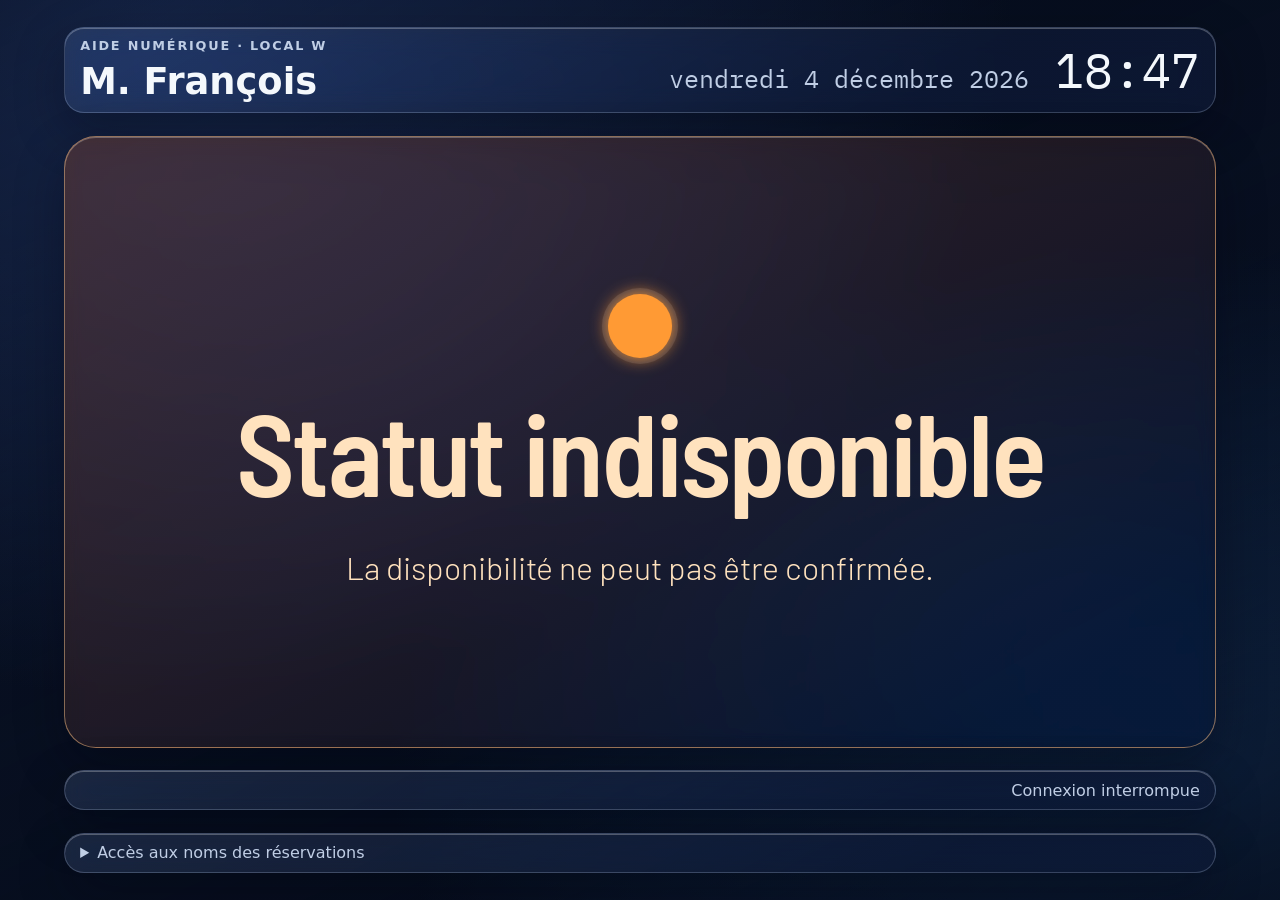
<file: docs/index.html>
<!doctype html><html lang="fr"><head><meta charset="utf-8"><meta name="viewport" content="width=device-width,initial-scale=1"><title>Disponibilité · M. François</title><link rel="stylesheet" href="https://fonts.googleapis.com/css2?family=Barlow:wght@300;700&amp;family=Barlow+Semi+Condensed:wght@600&amp;family=IBM+Plex+Mono:wght@400&amp;display=swap"><link rel="stylesheet" href="style.css?v=point-date"><script type="module" src="display.js?v=grille-cours"></script></head>
<body class="display">
<video class="display-background" muted autoplay loop playsinline preload="auto" aria-hidden="true" tabindex="-1">
  <source src="fond-ipad.mp4" type="video/mp4">
</video>
<main class="board">
<header><div><p class="eyebrow">Aide numérique · Local W</p><p class="name">M. François</p></div><div class="board-clock"><span id="date"></span><time id="clock"></time></div></header>
<section class="hero" id="hero" data-mode="unknown" aria-live="polite"><img id="memoji" alt="" width="320" height="320" hidden><div class="status-copy"><span class="indicator" aria-hidden="true"></span><h1 id="status">Chargement…</h1><p id="guest" class="guest" hidden></p><p id="message" class="temporary-message" hidden></p><div class="status-detail"><p id="until" hidden></p><p id="detail" hidden></p></div></div></section>
<footer><span id="connection"></span></footer>
<details id="displaySettings" hidden><summary>Accès aux noms des réservations</summary>
<form id="displayAccess"><label>Clé de l’iPad <input id="displayKey" type="password" required autocomplete="off"></label>
<button>Activer</button><button type="button" class="secondary" id="forget">Oublier la clé</button></form></details>
</main></body></html>
</file>
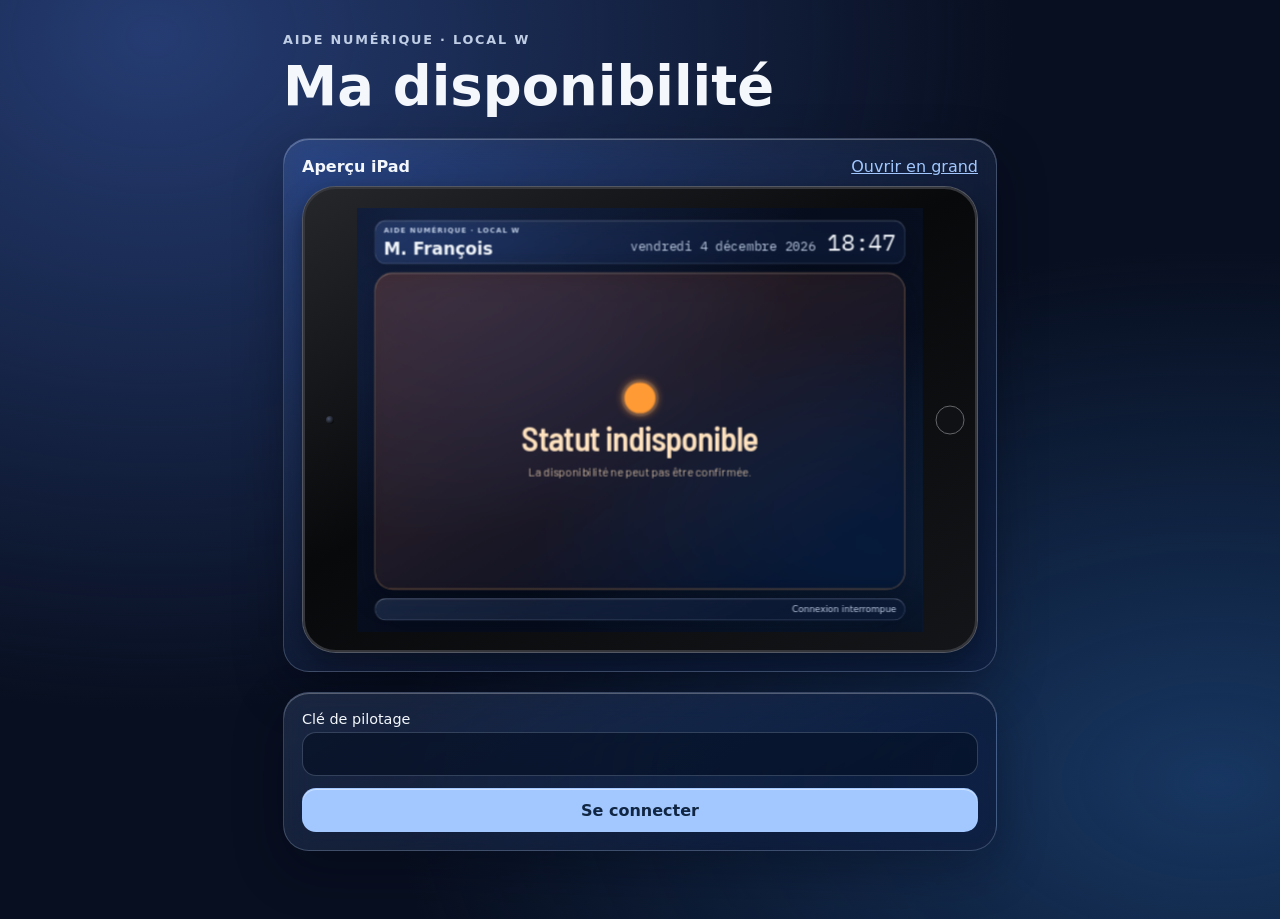
<file: docs/pilotage.html>
<!doctype html><html lang="fr"><head><meta charset="utf-8"><meta name="viewport" content="width=device-width,initial-scale=1"><title>Pilotage · Disponibilité</title><link rel="stylesheet" href="style.css?v=heures-sur-une-ligne"><script type="module" src="admin.js?v=message-320"></script></head>
<body class="pilotage"><main class="admin">
<p class="eyebrow">Aide numérique · Local W</p><h1>Ma disponibilité</h1>
<section class="ipad-preview" aria-labelledby="ipad-preview-title">
  <div class="ipad-preview-header">
    <h2 id="ipad-preview-title">Aperçu iPad</h2>
    <a href="./" target="_blank" rel="noopener">Ouvrir en grand</a>
  </div>
  <div class="ipad-mini">
    <div id="ipadScreen" class="ipad-screen">
      <iframe src="./?apercu=1&v=ipad-mini" title="Aperçu en direct de l’écran iPad"></iframe>
    </div>
  </div>
</section>
<form id="login"><label>Clé de pilotage <input id="key" type="password" required autocomplete="current-password"></label><button>Se connecter</button></form>
<p id="notice" role="status"></p>
<div id="controls" hidden>
<section id="liveStatus" data-mode="unknown"><h2>Statut en direct</h2><p id="current"></p><p id="sync"></p><ul id="bookings" aria-label="Prochains rendez-vous" hidden></ul>
<form id="manual"><label>Statut <select id="mode"><option value="auto">Automatique</option><option value="available">Disponible</option><option value="class">En cours</option><option value="meeting">En rendez-vous</option><option value="away">Indisponible</option><option value="reunion">En réunion</option><option value="support">En dépannage dans un autre local</option><option value="timetable">Au local Horaires</option></select></label>
<div id="classDetails" hidden style="display: grid; gap: 12px">
  <label>Nom du cours (facultatif) <input id="course" maxlength="60" placeholder="Ex. : Sciences"></label>
  <label>Classe (facultatif) <input id="className" maxlength="30" placeholder="Ex. : 6A"></label>
</div>
<label>Message temporaire (facultatif) <textarea id="message" maxlength="320" rows="2" placeholder="Ex. : Je reviens dans quelques minutes."></textarea></label>
<fieldset id="durationLabel" hidden style="min-width: 0; border: 0; padding: 0; margin: 0"><legend>Durée</legend><div style="display: grid; grid-template-columns: repeat(2, minmax(0, 1fr)); gap: 12px; margin-top: 5px"><label>Heures <input id="durationHours" type="number" inputmode="numeric" min="0" max="4" step="1" value="0" required disabled></label><label>Minutes <input id="durationMinutes" type="number" inputmode="numeric" min="0" max="59" step="1" value="15" required disabled></label></div></fieldset><button>Appliquer le statut</button></form></section>
<section id="weeklySummary"><h2>Horaire hebdomadaire</h2>
<p>Touchez une case pour modifier son statut. Heure de Bruxelles.</p>
<div class="timetable-scroll" role="region" aria-label="Emploi du temps hebdomadaire" tabindex="0"><table class="timetable">
  <thead><tr><th scope="col">Horaire</th><th scope="col">Lundi</th><th scope="col">Mardi</th><th scope="col">Mercredi</th><th scope="col">Jeudi</th><th scope="col">Vendredi</th></tr></thead>
  <tbody id="weeklyRows"></tbody>
</table></div>
<dialog id="slotDialog" aria-labelledby="slotTitle">
  <form id="slotForm">
    <h3 id="slotTitle"></h3>
    <label>Statut <select id="slotMode" autofocus><option value="auto">Automatique (aucun créneau)</option></select></label>
    <div id="slotClassDetails" hidden>
      <label>Nom du cours (facultatif) <input id="slotCourse" maxlength="60" placeholder="Ex. : Sciences"></label>
      <label>Classe (facultatif) <input id="slotClass" maxlength="30" placeholder="Ex. : 6A"></label>
    </div>
    <label id="slotMessageLabel">Message pour ce créneau (facultatif) <textarea id="slotMessage" maxlength="160" rows="2"></textarea></label>
    <p id="slotError" role="alert"></p>
    <div class="actions">
      <button type="button" class="secondary" id="cancelSlot">Annuler</button>
      <button id="saveSlot">Enregistrer</button>
    </div>
  </form>
</dialog></section>
<button class="secondary" id="logout">Se déconnecter</button></div>
</main></body></html>
</file>
<file: docs/style.css>
:root{color-scheme:dark;font:16px system-ui,-apple-system,sans-serif;background:#101823;color:#f4f8fc;--muted:#aebed2;--line:#354559;--accent:#a2c8ff}
*{box-sizing:border-box}body{margin:0}h1,h2,p{margin:0}a{color:var(--accent)}[hidden]{display:none!important}
.board{min-height:100vh;min-height:100svh;max-width:1450px;margin:auto;padding:clamp(20px,5vw,76px);display:grid;grid-template-rows:auto 1fr auto;gap:clamp(20px,5vh,55px)}
.board header,.board footer{display:flex;align-items:center;justify-content:space-between;gap:12px}.board footer,.eyebrow{color:var(--muted)}.eyebrow{font-size:.8rem;letter-spacing:.14em;text-transform:uppercase;font-weight:750}
.name{font-weight:700;font-size:clamp(1.2rem,3vw,2.3rem);margin-top:.45rem}
#clock{font-size:clamp(1.5rem,4vw,3rem);font-variant-numeric:tabular-nums}
.hero{--tone:#c0d0e4;--panel:#1b2939;display:flex;flex-direction:column;align-items:center;justify-content:center;text-align:center;gap:clamp(14px,4vh,38px);min-height:260px;padding:clamp(16px,5vw,64px);border:1px solid var(--line);border-radius:32px;background:var(--panel);color:var(--tone)}
.hero[data-mode=available]{--tone:#a1f1c4;--panel:#17362c}.hero[data-mode=meeting]{--tone:#ffd19b;--panel:#462c18}
.hero:is([data-mode=class],[data-mode=away],[data-mode=reunion],[data-mode=support],[data-mode=timetable]){--tone:#ffc0c0;--panel:#4b252b}
.hero .temporary-message{white-space:pre-wrap;overflow-wrap:anywhere}
.hero[data-mode=support] h1{font-size:clamp(2.1rem,6vw,5.4rem)}
.hero .guest{font-weight:750;font-size:clamp(1.4rem,4.5vw,3.5rem);overflow-wrap:anywhere}.board details form{margin-top:12px;max-width:26rem}.board summary{cursor:pointer;color:var(--muted)}.hero h1{font-size:clamp(2.6rem,9vw,8rem);line-height:1;letter-spacing:-.055em}.hero p{font-size:clamp(1rem,2.8vw,2rem);line-height:1.4}.indicator{width:clamp(28px,5.4vw,64px);aspect-ratio:1;border-radius:50%;background:currentColor;box-shadow:0 0 0 9px #ffffff14}.board footer span:last-child{text-align:right}
.admin{max-width:750px;margin:auto;padding:32px 18px 48px}.admin h1{font-size:clamp(2rem,7vw,3.4rem);margin:8px 0}.admin section,.admin #login{background:#192535;border:1px solid var(--line);border-radius:20px;padding:18px;margin:20px 0}.admin section p{color:var(--muted);margin:8px 0 12px}.admin #notice{margin-top:12px;color:var(--accent)}label{display:grid;gap:5px;font-size:.9rem}
form,.slot{display:grid;gap:12px}button,input,select,textarea{font:inherit;font-size:16px;border-radius:10px;min-width:0;min-height:44px;padding:8px 12px}input,select,textarea{border:1px solid var(--line);background:#121c29;color:inherit;width:100%}
button{border:1px solid transparent;background:#a2c8ff;color:#102642;font-weight:700;cursor:pointer}button:disabled{opacity:.65;cursor:wait}button.secondary{background:transparent;color:var(--accent);border-color:var(--line)}.actions{display:flex;flex-wrap:wrap;gap:10px}.slot{grid-template-columns:1fr 1fr;border:1px solid var(--line);border-radius:14px;padding:12px;margin-bottom:10px}.slot button{grid-column:1/-1;justify-self:start}
@media(min-width:650px){.slot{grid-template-columns:1fr 1fr 1fr 1.2fr auto;align-items:end}.slot button{grid-column:auto}}

.status-copy{display:flex;min-width:0;flex-direction:column;align-items:center;gap:clamp(14px,4vh,38px)}
#memoji{display:block;width:min(55vw,34vh,320px);height:auto;aspect-ratio:1;object-fit:contain;flex-shrink:0}
@media(orientation:landscape) and (min-width:720px){
 .hero:has(#memoji:not([hidden])){flex-direction:row;text-align:left}
 .hero:has(#memoji:not([hidden])) .status-copy{align-items:flex-start}
 .hero:has(#memoji:not([hidden])) h1{font-size:clamp(2rem,7vw,6rem)}
 #memoji{width:min(33vw,49vh,400px)}
}

.admin .ipad-preview {
  display: grid;
  gap: .65rem;
}
.ipad-preview-header {
  display: flex;
  align-items: baseline;
  justify-content: space-between;
  flex-wrap: wrap;
  gap: .35rem .75rem;
}
.ipad-preview-header h2 {
  font-size: 1rem;
}
/* Shared glass surfaces and status colors */
:root {
  background: #080f20;
  --line: #cbdfff38;
  --muted: #c0cee5;
  --glass-edge: inset 0 1px 0 #fff4, 0 18px 50px #01071355;
}
body {
  background:
    radial-gradient(ellipse at 12% 4%, #253c72 0%, transparent 54%),
    radial-gradient(ellipse at 95% 85%, #173661 0%, transparent 48%),
    #080f20;
}
.display { isolation: isolate; }
.display-background {
  position: fixed;
  z-index: -2;
  inset: 0;
  width: 100%;
  height: 100%;
  object-fit: cover;
  pointer-events: none;
}
.display::before {
  content: "";
  position: fixed;
  z-index: -1;
  inset: 0;
  pointer-events: none;
  background: linear-gradient(155deg, #03081386, #07122530 50%, #030813ac);
}
.hero, .admin section, .admin #login, .board header, .board footer, .board details {
  background: linear-gradient(150deg, #a9cbff22, #101b36a8 75%);
  border: 1px solid var(--line);
  box-shadow: var(--glass-edge);
  -webkit-backdrop-filter: blur(14px) saturate(145%);
  backdrop-filter: blur(14px) saturate(145%);
}
.board header, .board footer, .board details {
  border-radius: 20px;
  padding: .6rem .95rem;
}
.board { gap: clamp(16px, 3.5vh, 40px); }
.hero, #liveStatus {
  --tone: #ffe2be;
  --glass-tint: #9b4d218c;
  --glass-rim: #ffc08284;
  color: var(--tone);
  border-color: var(--glass-rim);
  background: linear-gradient(150deg, var(--glass-tint), #0a1329c7 88%);
}
:is(.hero, #liveStatus)[data-mode=available] {
  --tone: #c1ffdb;
  --glass-tint: #16795190;
  --glass-rim: #9affc685;
}
:is(.hero, #liveStatus)[data-mode=away] {
  --tone: #ffced8;
  --glass-tint: #972f4a9e;
  --glass-rim: #ff9caf8f;
}
.hero { overflow: hidden; }
.hero:has(#memoji:not([hidden])) {
  flex-direction: column-reverse;
  justify-content: flex-start;
  padding-bottom: 0;
}
#memoji { margin-bottom: -1px; }
.status-copy { justify-content: center; }
.indicator { box-shadow: 0 0 18px currentColor, 0 0 0 6px #ffffff1c; }
.pilotage .admin { padding-top: max(32px, env(safe-area-inset-top)); }
.admin section, .admin #login { border-radius: 26px; }
.admin #current { color: var(--tone); font-weight: 700; }
input, select, textarea { background: #061024a8; border-radius: 14px; }
button { border-radius: 14px; box-shadow: inset 0 1px 0 #fff7; }
button.secondary { background: #d6e5ff0f; }
:focus-visible { outline: 2px solid #b5d7ff; outline-offset: 3px; }

@media (orientation: landscape) and (min-width: 720px) {
  .hero:has(#memoji:not([hidden])) {
    flex-direction: row;
    justify-content: center;
  }
  .hero:has(#memoji:not([hidden])) .status-copy { padding-bottom: clamp(16px, 5vw, 64px); }
  #memoji { align-self: flex-end; }
}

#memoji {
  width: min(90vw, 52svh, 500px);
}
@media (orientation: landscape) and (min-width: 720px) {
  .display:not(.display-preview) .hero:has(#memoji:not([hidden])) {
    position: relative;
    padding-left: 42%;
    padding-top: 0;
  }
  .display:not(.display-preview) .hero:has(#memoji:not([hidden])) .status-copy {
    padding-block: clamp(16px, 4vh, 48px);
  }
  .display:not(.display-preview) #memoji {
    position: absolute;
    left: -4%;
    bottom: 0;
    width: 50%;
    height: 100%;
    object-position: center bottom;
  }
}

.board-clock {
  display: flex;
  flex-wrap: wrap;
  justify-content: flex-end;
  align-items: baseline;
  gap: .2rem clamp(1rem, 2vw, 1.65rem);
  text-align: right;
}

.board-clock #date {
  color: var(--muted);
  font-size: clamp(.95rem, 2.25vw, 1.55rem);
}

.board footer { justify-content: flex-end; }
.hero { --indicator-color: #ff9a34; }
.hero[data-mode="available"] { --indicator-color: #37df87; }
.hero[data-mode="away"] { --indicator-color: #ff4e61; }
.hero .indicator { color: var(--indicator-color); }


@media (orientation: landscape) and (min-width: 720px) {
  .display:not(.display-preview) .board {
    padding-block: clamp(16px, 3vh, 36px);
    gap: clamp(12px, 2.5vh, 28px);
  }
}

.status-detail:has(> :not([hidden])) {
  display: grid;
  gap: 1em;
  max-width: 100%;
}
.status-detail:not(:has(> :not([hidden]))) { display: none; }
.status-detail #until { font-weight: 750; }
.status-detail #detail, .hero .temporary-message { font-weight: 300; }
.status-detail #detail { white-space: pre-line; overflow-wrap: anywhere; }

#weekly, #slots, .slot, .slot label { min-width: 0; }
.slot { grid-template-columns: repeat(2, minmax(0, 1fr)); }
.slot label { display: flex; flex-direction: column; }
.slot input, .slot select {
  display: block;
  max-width: 100%;
  height: 46px;
  line-height: normal;
}
.slot input[type="time"] { -webkit-appearance: none; appearance: none; }
.slot input[type="time"]::-webkit-date-and-time-value { min-width: 0; margin: 0; text-align: center; }
@media (min-width: 680px) {
  .slot { grid-template-columns: minmax(0, 1fr) minmax(0, 1.2fr) repeat(2, minmax(0, 1fr)) auto; }
}
@media (max-width: 350px) {
  .slot { grid-template-columns: minmax(0, 1fr); }
}

.ipad-mini {
  position: relative;
  padding: 3% 8%;
  border: 1px solid #535761;
  border-radius: 5% / 7%;
  background: linear-gradient(150deg, #26272b, #08090b 45%, #141518);
  box-shadow: inset 0 0 0 2px #34363b, 0 10px 24px #03050a66;
}
.ipad-mini::before, .ipad-mini::after {
  content: "";
  position: absolute;
  top: 50%;
  transform: translate(-50%, -50%);
  aspect-ratio: 1;
  border-radius: 50%;
}
.ipad-mini::before {
  left: 4%;
  width: 1.2%;
  background: radial-gradient(circle at 35% 35%, #485269, #08090a 75%);
}
.ipad-mini::after {
  left: 96%;
  width: 4%;
  border: 1px solid #65666a;
  background: #101114;
}
.ipad-screen {
  position: relative;
  aspect-ratio: 4 / 3;
  overflow: hidden;
  background: #080f20;
}
.ipad-screen iframe {
  position: absolute;
  inset: 0;
  display: block;
  width: 1024px;
  height: 768px;
  border: 0;
  transform-origin: top left;
  transform: scale(var(--ipad-scale, 0));
}

.display-preview .board {
  height: 100svh;
  min-height: 0;
  padding: 22px 32px;
  gap: 16px;
  grid-template-rows: auto minmax(0, 1fr) auto;
}
.display-preview .hero {
  position: relative;
  min-height: 0;
  padding: 18px 32px;
  gap: 12px;
}
.display-preview .hero:has(#memoji:not([hidden])) {
  flex-direction: row;
  justify-content: center;
  padding-left: 43%;
}
.display-preview .hero .status-copy { gap: 14px; }
.display-preview .hero:has(#memoji:not([hidden])) .status-copy { padding-bottom: 0; }
.display-preview .hero h1 { font-size: clamp(2rem, 6vw, 4rem); }
.display-preview .hero p { font-size: 1.35rem; }
.display-preview #memoji {
  position: absolute;
  bottom: 0;
  left: -4%;
  width: 50%;
  height: 100%;
  object-position: center bottom;
}

.display .hero h1 {
  font-family: "Barlow Semi Condensed", system-ui, sans-serif;
  font-weight: 600;
  letter-spacing: -.025em;
}

.display .status-detail #detail,
.display .hero .temporary-message {
  font-family: Barlow, system-ui, sans-serif;
  font-weight: 300;
}

.display .board-clock {
  font-family: "IBM Plex Mono", ui-monospace, monospace;
}

.display .status-detail #detail strong { font-weight: 700; }

/* Let the video show through the status card while keeping the status tint. */
.display .hero {
  background: linear-gradient(150deg, var(--glass-tint), #0a132952 88%);
  -webkit-backdrop-filter: blur(8px) saturate(145%);
  backdrop-filter: blur(8px) saturate(145%);
  --glass-tint: #9b4d215e;
}
.display #hero[data-mode="available"] { --glass-tint: #16795160; }
.display #hero[data-mode="away"] { --glass-tint: #972f4a68; }

.timetable-scroll { overflow: auto; margin-block: 1rem 1.25rem; padding: 0 0 .7rem; }
.timetable { width: 100%; min-width: 45rem; table-layout: fixed; border-spacing: 4px; }
.timetable th { padding: .45rem .35rem; text-align: center; font-size: .8rem; background: #192b47; border-radius: .45rem; }
.timetable th:first-child { width: 9rem; }
.timetable tbody th { position: sticky; left: 0; z-index: 1; font-variant-numeric: tabular-nums; white-space: nowrap; }
.timetable td { vertical-align: top; background: #08162b50; border-radius: .45rem; }
.timetable-block { display: grid; align-content: center; min-height: 2.1rem; gap: .1rem; padding: .25rem .35rem; border-left: 3px solid; border-radius: .4rem; overflow-wrap: anywhere; font-size: .72rem; line-height: 1.15; }
.timetable-block + .timetable-block { margin-top: 2px; }
.timetable-block small { font-size: .65rem; font-variant-numeric: tabular-nums; white-space: nowrap; }
.timetable-block[data-mode="available"] { color: #d8ffed; background: #145a47; border-color: #52d6a3; }
.timetable-block[data-mode="class"] { color: #ffe0c1; background: #763f25; border-color: #f9a85c; }
.timetable-block[data-mode="away"] { color: var(--muted); background: #321e2c; border-color: #a65367; }

.admin .timetable-edit { display:block; width:100%; min-height:44px; padding:0; border:0; border-radius:.45rem; background:none; box-shadow:none; text-align:left; }
.timetable-edit:hover { outline:1px solid #a5cafa; outline-offset:-1px; }
.timetable-edit:focus-visible { outline:2px solid #a5cafa; outline-offset:-2px; }
.timetable-block[data-mode="class"] { color:#ffe1e1; background:#652d3a; border-color:#ff9da9; }
.timetable-block:is([data-mode="meeting"],[data-mode="reunion"],[data-mode="support"],[data-mode="timetable"]) { color:#ffe0c1; background:#763f25; border-color:#f9a85c; }
#slotDialog { box-sizing:border-box; width:min(32rem,calc(100% - 2rem)); max-height:calc(100dvh - 2rem); overflow:auto; padding:1.2rem; border:1px solid #a5cafa66; border-radius:1.3rem; background:#15243bef; color:#f3f7ff; backdrop-filter:blur(24px); }
#slotDialog::backdrop { background:#050b17ac; }
#slotTitle, #slotError { margin:0; }
#slotError:empty { display:none; }
#slotClassDetails { display:grid; gap:12px; }
</file>
